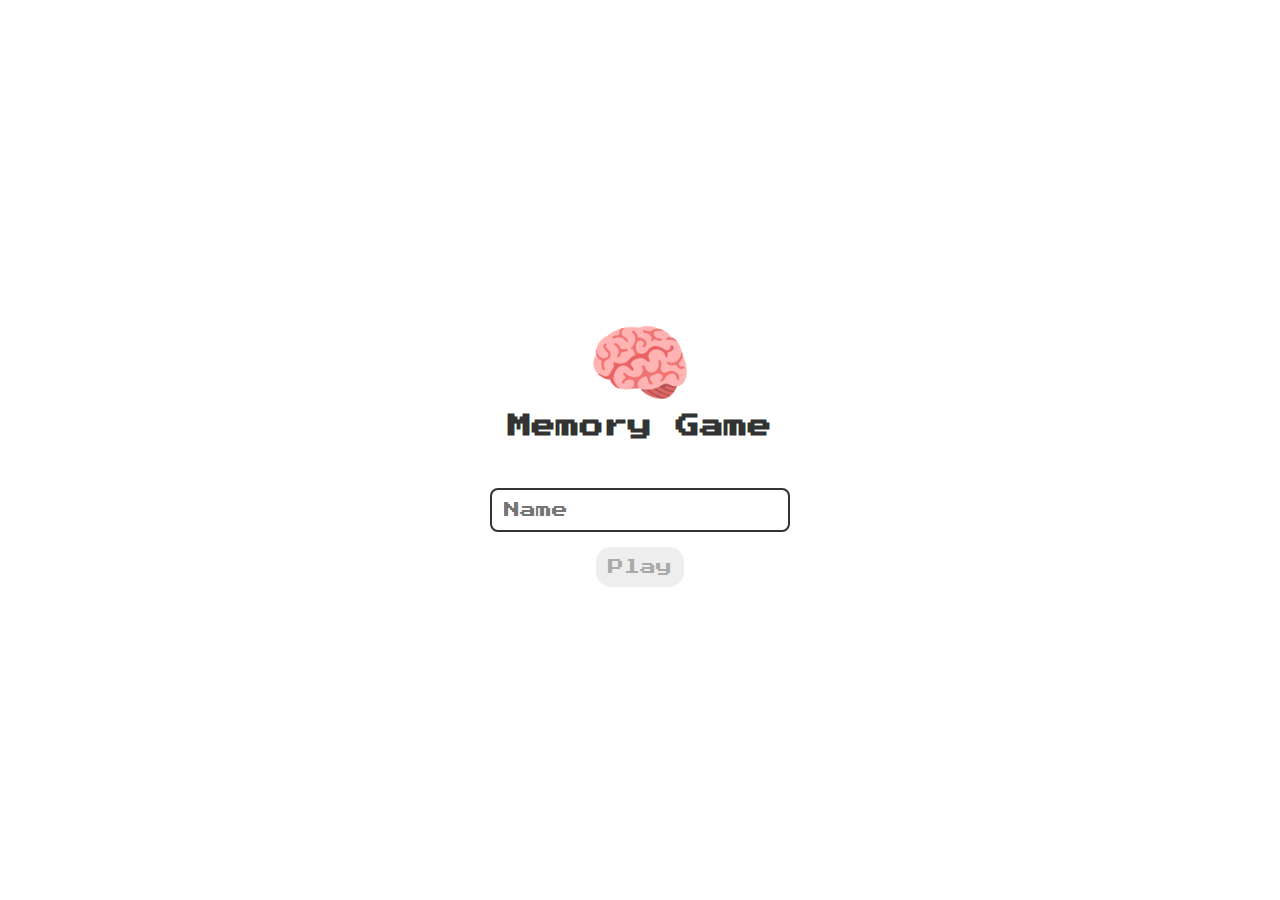
<file: index.html>
<!DOCTYPE html>
<html lang="en">
<head>
    <meta charset="UTF-8">
    <meta name="viewport" content="width=device-width, initial-scale=1.0">

    <link rel="stylesheet" href="./css/reset.css">

    <link rel="stylesheet" href="./css/login.css">

    
    <title>Memory Game | Login</title>
</head>
<body>
    <form class="login-form">
        <div class="login-header">
            <img src="imagens/brain.png" alt="logo-login">
            <h1>Memory Game</h1>
        </div>

        <input type="text" placeholder="Name" class="login-input">
        <button type="submit" class="login-button" disabled>Play</button>
    </form>


<script src="./js/login.js"></script>
</body>
</html>
</file>
<file: css/login.css>
.login-form {
    display: flex;
    flex-direction: column;
    align-items: center;
    height: 100vh;
    justify-content: center;
}

.login-header {
    align-items: center;
    display: flex;
    flex-direction: column;
    justify-content: center;
    margin-bottom: 50px;
}

.login-header img {
    width: 100px;
}

.login-header h1 {
    color: #333;
    font-size: 1.5em;
}

.login-input {
    border: 2px solid #333;
    border-radius: 8px;
    color: #333;
    font-size: 1em;
    margin-bottom: 15px;
    max-width: 300px;
    outline: none;
    padding: 12px;
    width: 100%;
}

.login-button {
    background-color: #ee665c;
    padding: 12px;
    border-radius: 15px;
    color: #fff;
    font-size: 1em;
    cursor: pointer;
}

.login-button:disabled {
    background-color: #eee;
    color: #aaa;
    cursor: auto;
}
</file>
